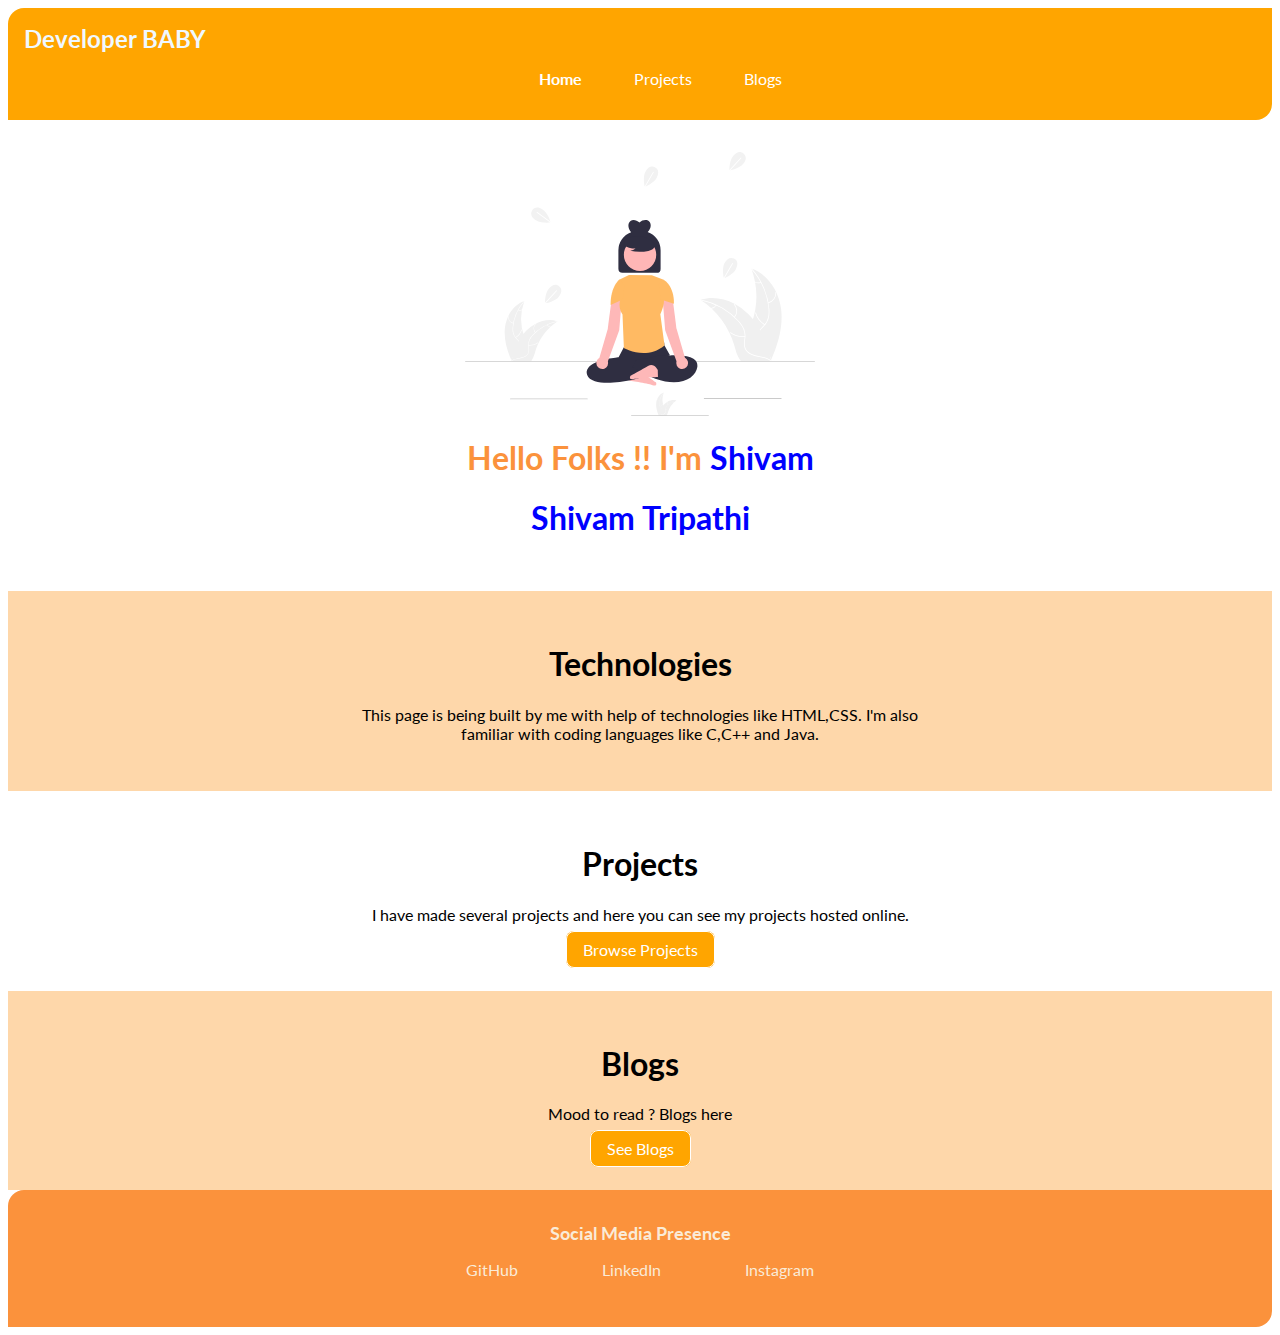
<file: index.html>
<!DOCTYPE html>
<html lang="en">

<head>
    <meta charset="UTF-8">
    <meta http-equiv="X-UA-Compatible" content="IE=edge">
    <meta name="viewport" content="width=device-width, initial-scale=1.0">
    <title>Home | Developer</title>
    <link href="styles.css" rel="stylesheet" />
</head>

<body>

    <nav class="navigation container">
        <div class="nav-brand">Developer BABY</div>
        <ul class="nav-pills">
            <li class="list-inline">
                <a class="link1" href="/"><strong>Home</strong> </a>
            </li>

            <li class="list-inline">
                <a class="link1" href="/projects.html">Projects</a>
            </li>

            <li class="list-inline">
                <a class="link1" href="/blogs.html">Blogs</a>
            </li>
        </ul>
    </nav>

    <header class="hero">
        <img class="hero-img" src="/images/undraw_meditation.svg" />
        <h1 class="hero-heading">Hello Folks !! I'm <span class="hero-line">Shivam</span></h1>
        <h1 class="hero-heading"><span class="hero-line">Shivam Tripathi</span></h1>
    </header>

    <section class="section ow">
        <div class="container container-centre">
            <h1>Technologies</h1>
            <p>This page is being built by me with help of technologies like HTML,CSS. I'm also familiar with coding languages like C,C++ and Java.</p>
        </div>
    </section>

    <section class="section">
        <div class="container container-centre">
            <h1>Projects</h1>
            <p>I have made several projects and here you can see my projects hosted online.</p>
            <a class="link" href="/projects.html">Browse Projects</a>
        </div>
    </section>

    <section class="section ow">
        <div class="container container-centre">
            <h1>Blogs</h1>
            <p>Mood to read ? Blogs here</p>
            <a class="link" href="/blogs.html">See Blogs</a>
        </div>
    </section>


    <footer class="footer">
        <div class="footer-header">Social Media Presence</div>
        <ul class="list-non-bullet">
            <li class="list-inline">
                <a class="link2" href="https://github.com/ShivamT16" target="_blank">GitHub</a>
            </li>
            <li class="list-inline">
                <a class="link2" href="https://www.linkedin.com/in/shivam-tripathi16" target="_blank">LinkedIn</a>
            </li>
            <li class="list-inline">
                <a class="link2" href="https://www.instagram.com/_shivam.tripathi/" target="_blank">Instagram</a>
            </li>
        </ul>
    </footer>













</body>

</html>
</file>
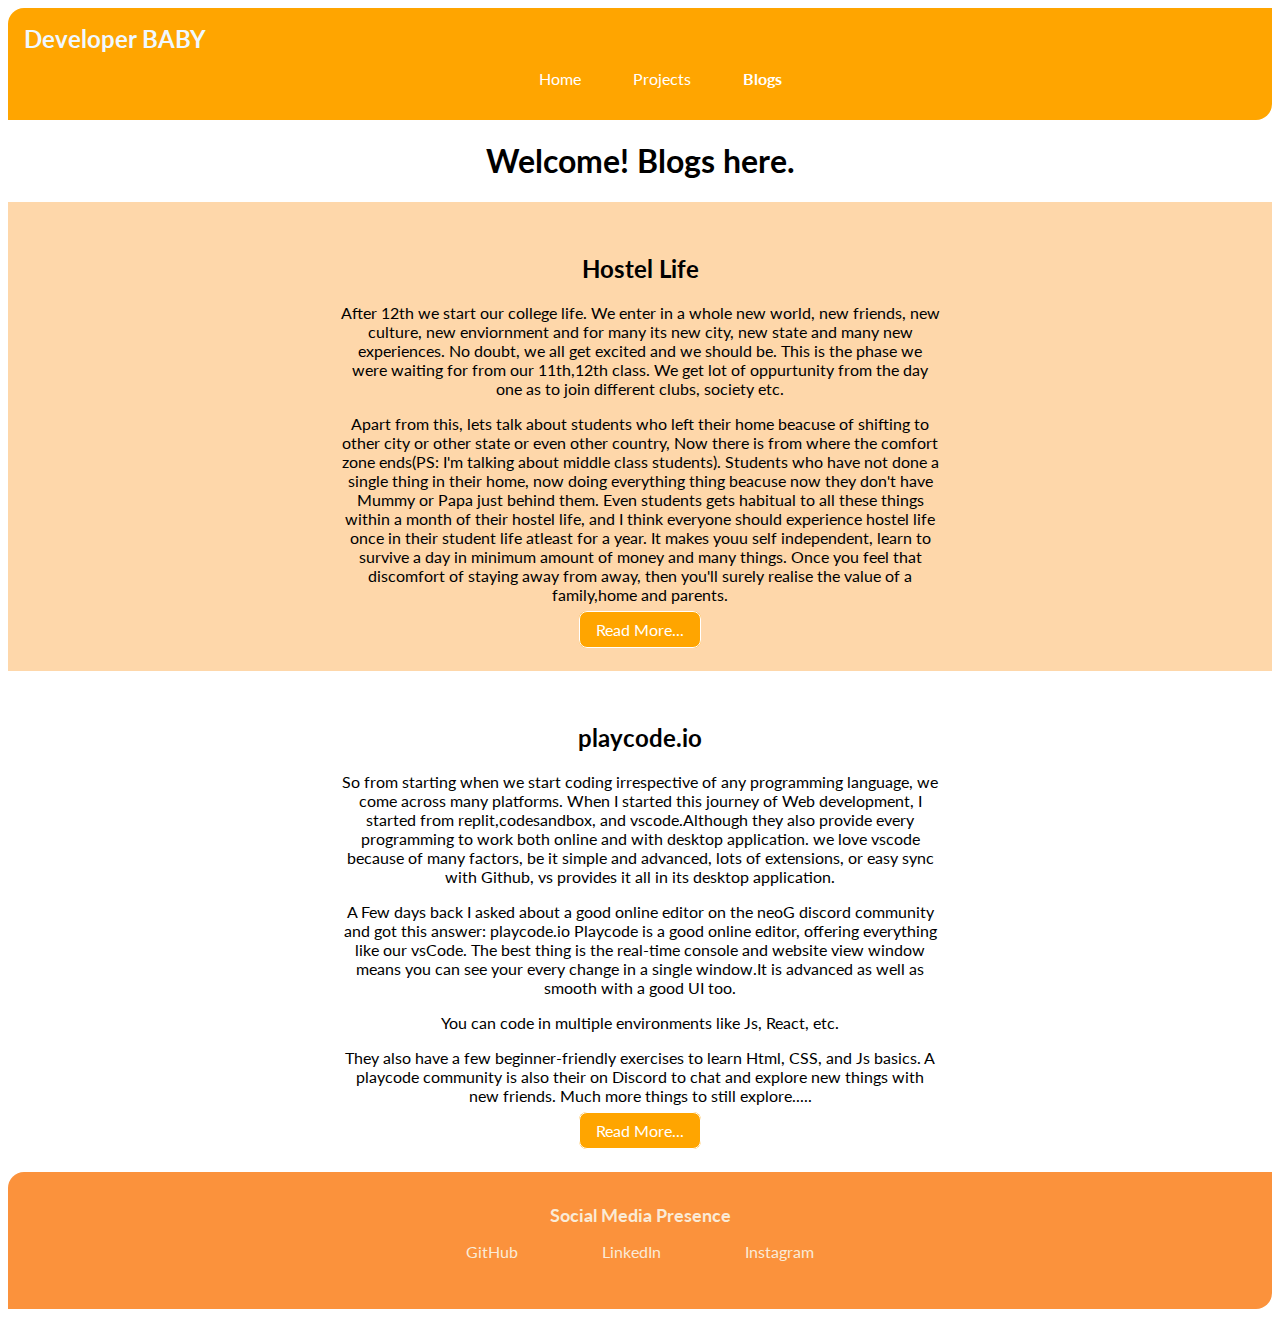
<file: blogs.html>
<!DOCTYPE html>
<html lang="en">

<head>
    <meta charset="UTF-8">
    <meta http-equiv="X-UA-Compatible" content="IE=edge">
    <meta name="viewport" content="width=device-width, initial-scale=1.0">
    <title>Blogs</title>
    <link href="styles.css" rel="stylesheet" />
</head>

<body>

    <nav class="navigation container">
        <div class="nav-brand">Developer BABY</div>
        <ul class="nav-pills">
            <li class="list-inline">
                <a class="link1" href="/">Home</a>
            </li>

            <li class="list-inline">
                <a class="link1" href="/projects.html">Projects</a>
            </li>

            <li class="list-inline">
                <a class="link1" href="/blogs.html"><strong>Blogs</strong></a>
            </li>
        </ul>
    </nav>
    <h1>Welcome! Blogs here.</h1>

    <section class="section ow">
        <div class="container container-centre">
            <h2>Hostel Life</h2>
            <p>After 12th we start our college life. We enter in a whole new world, new friends, new culture, new enviornment and for many its new city, new state and many new experiences. No doubt, we all get excited and we should be. This is the phase
                we were waiting for from our 11th,12th class. We get lot of oppurtunity from the day one as to join different clubs, society etc.</p>
            <p>Apart from this, lets talk about students who left their home beacuse of shifting to other city or other state or even other country, Now there is from where the comfort zone ends(PS: I'm talking about middle class students). Students who
                have not done a single thing in their home, now doing everything thing beacuse now they don't have Mummy or Papa just behind them. Even students gets habitual to all these things within a month of their hostel life, and I think everyone
                should experience hostel life once in their student life atleast for a year. It makes youu self independent, learn to survive a day in minimum amount of money and many things. Once you feel that discomfort of staying away from away, then
                you'll surely realise the value of a family,home and parents.
            </p>
            <a class="link" href="/blogs.html" target="_blank">Read More...</a>
        </div>
    </section>

    <section class="section">
        <div class="container container-centre">
            <h2>playcode.io</h2>
            <p>So from starting when we start coding irrespective of any programming language, we come across many platforms. When I started this journey of Web development, I started from replit,codesandbox, and vscode.Although they also provide every programming
                to work both online and with desktop application. we love vscode because of many factors, be it simple and advanced, lots of extensions, or easy sync with Github, vs provides it all in its desktop application.</p>
            <p>A Few days back I asked about a good online editor on the neoG discord community and got this answer: playcode.io Playcode is a good online editor, offering everything like our vsCode. The best thing is the real-time console and website view
                window means you can see your every change in a single window.It is advanced as well as smooth with a good UI too.</p>
            <p>You can code in multiple environments like Js, React, etc.</p>
            <p>They also have a few beginner-friendly exercises to learn Html, CSS, and Js basics. A playcode community is also their on Discord to chat and explore new things with new friends. Much more things to still explore.....</p>
            <a class="link" href="/blogs.html" target="_blank">Read More...</a>
        </div>
    </section>



    <footer class="footer">
        <div class="footer-header">Social Media Presence</div>
        <ul class="list-non-bullet">
            <li class="list-inline">
                <a class="link2" href="https://github.com/ShivamT16" target="_blank">GitHub</a>
            </li>
            <li class="list-inline">
                <a class="link2" href="https://www.linkedin.com/in/shivam-tripathi16" target="_blank">LinkedIn</a>
            </li>
            <li class="list-inline">
                <a class="link2" href="https://www.instagram.com/_shivam.tripathi/" target="_blank">Instagram</a>
            </li>
        </ul>
    </footer>


</body>

</html>
</file>
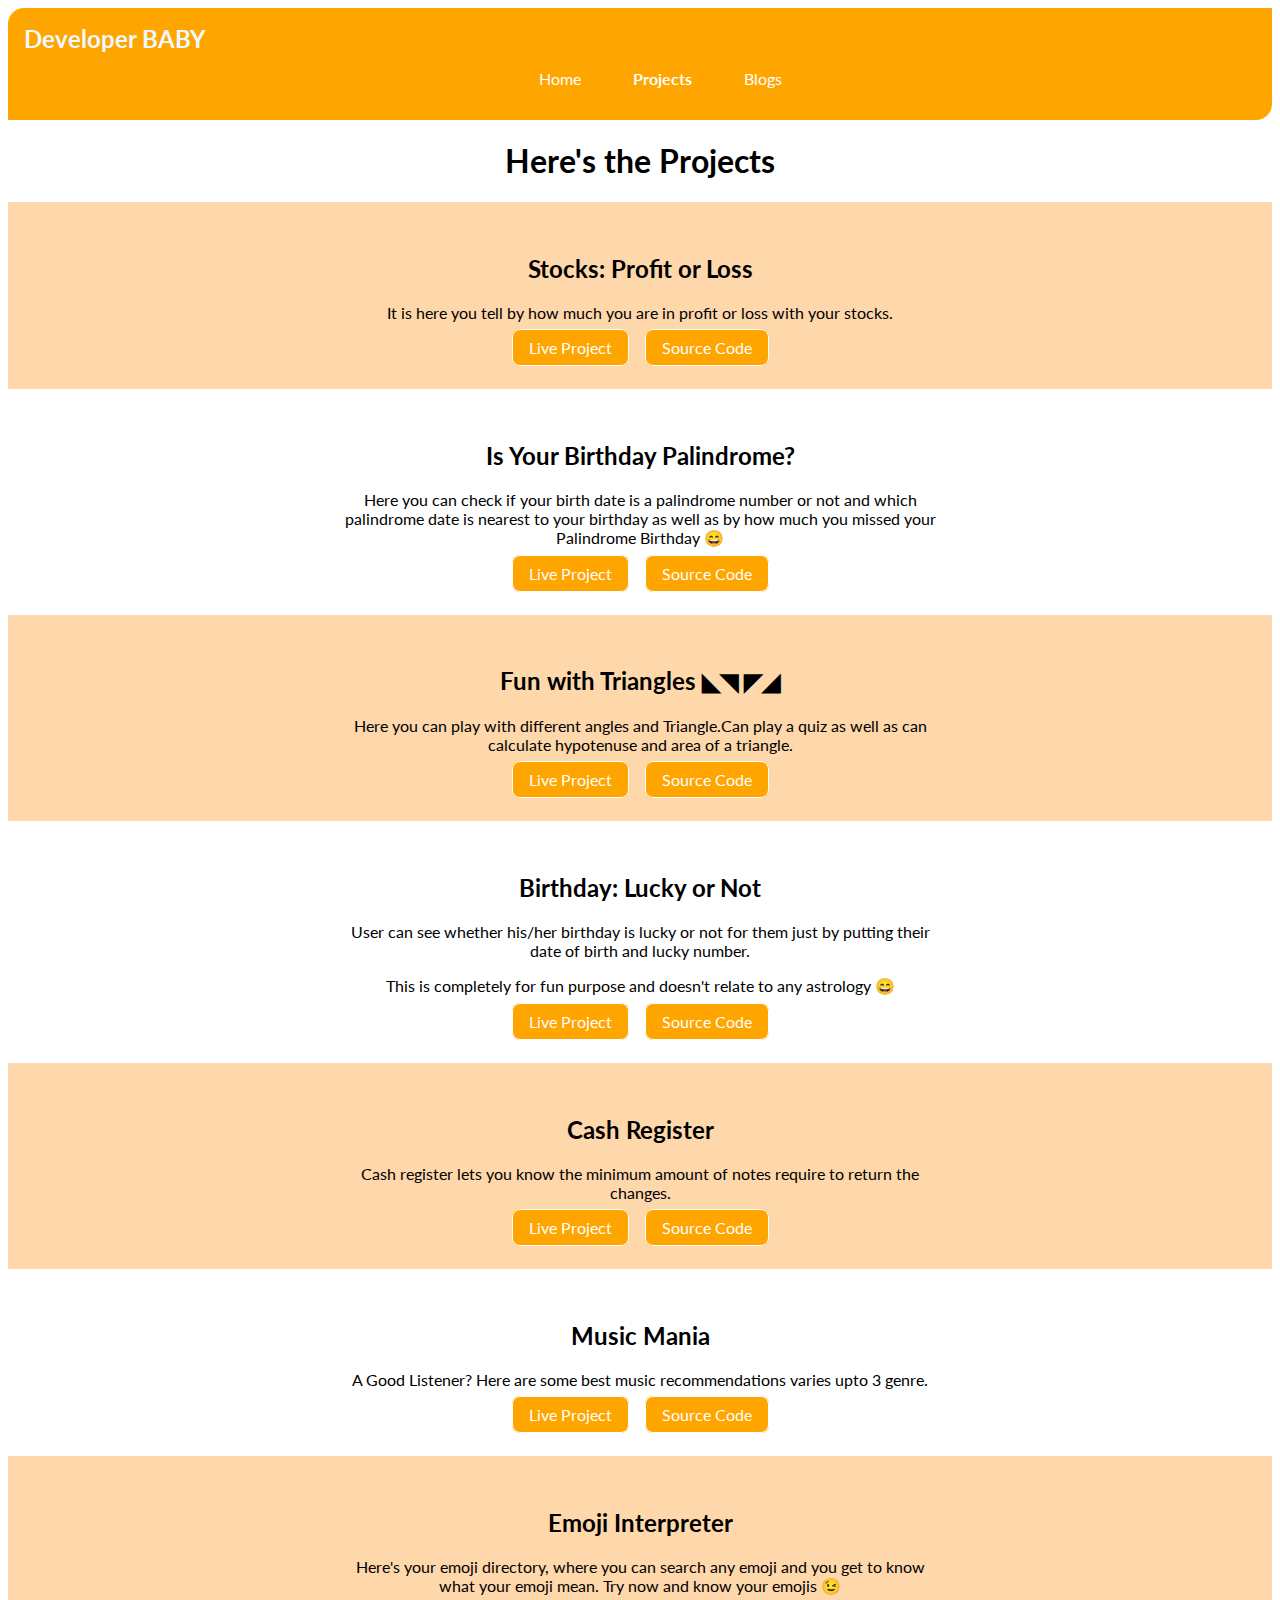
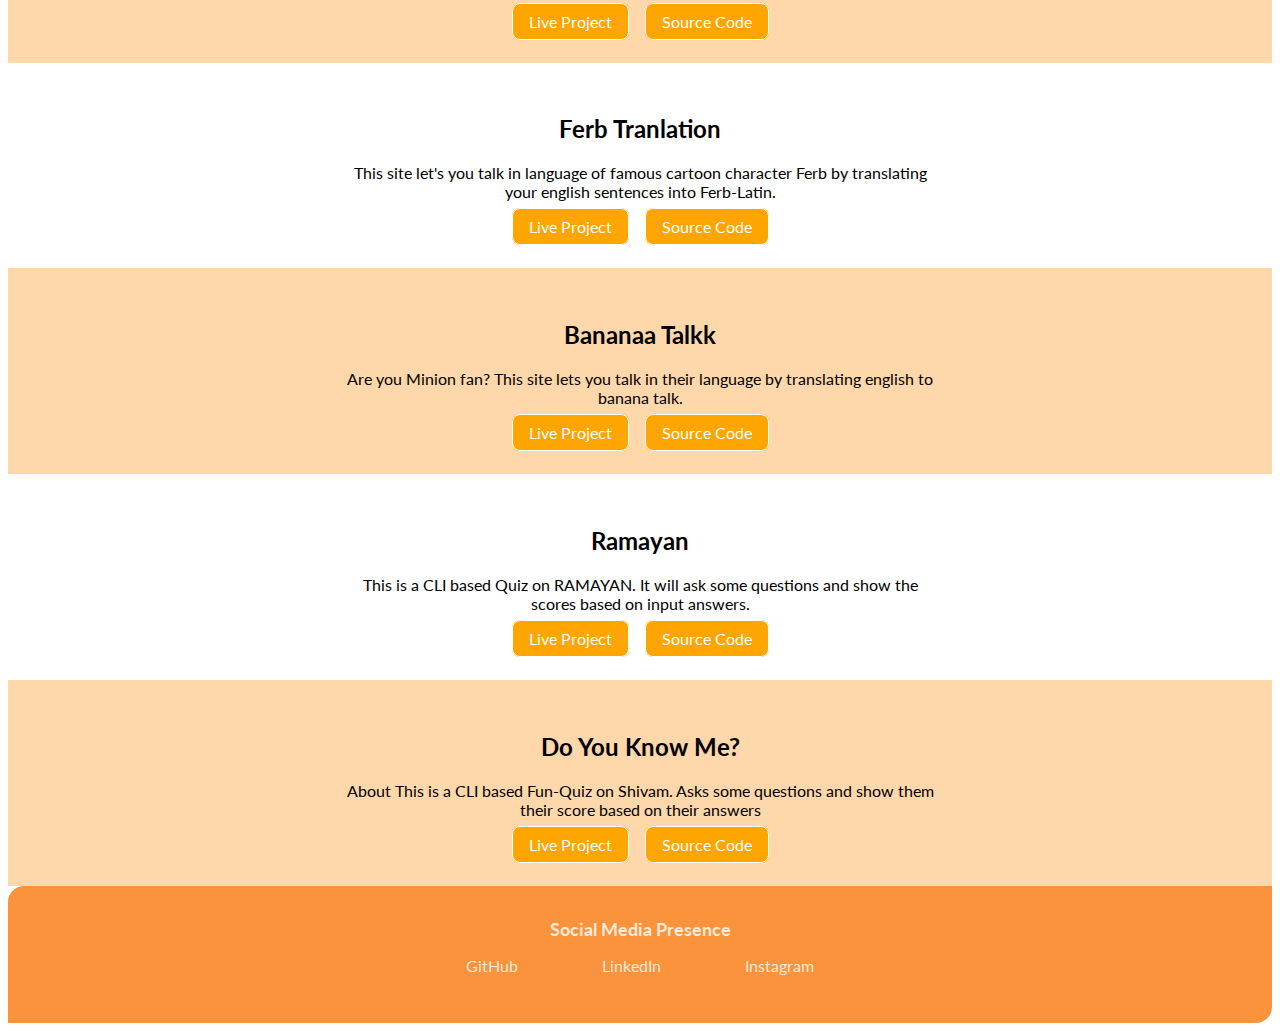
<file: projects.html>
<!DOCTYPE html>
<html lang="en">

<head>
    <meta charset="UTF-8">
    <meta http-equiv="X-UA-Compatible" content="IE=edge">
    <meta name="viewport" content="width=device-width, initial-scale=1.0">
    <title>Projects</title>
    <link href="styles.css" rel="stylesheet" />
</head>

<body>

    <nav class="navigation container">
        <div class="nav-brand">Developer BABY</div>
        <ul class="nav-pills">
            <li class="list-inline">
                <a class="link1" href="/">Home</a>
            </li>

            <li class="list-inline">
                <a class="link1" href="/projects.html"><strong>Projects</strong></a>
            </li>

            <li class="list-inline">
                <a class="link1" href="/blogs.html">Blogs</a>
            </li>
        </ul>
    </nav>
    <h1>Here's the Projects</h1>


    <section class="section ow">
        <div class="container container-centre">
            <h2>Stocks: Profit or Loss</h2>
            <p>It is here you tell by how much you are in profit or loss with your stocks.</p>
            <a class="link" href="https://stonks-pandl.netlify.app/" target="_blank">Live Project</a><a class="link" href="https://github.com/ShivamT16/mark14-profit-or-loss" target="_blank">Source Code</a>
        </div>
    </section>

    <section class="section">
        <div class="container container-centre">
            <h2>Is Your Birthday Palindrome?</h2>
            <p>Here you can check if your birth date is a palindrome number or not and which palindrome date is nearest to your birthday as well as by how much you missed your Palindrome Birthday 😄 </p>
            <a class="link" href="https://isbdaypalindromeon.netlify.app/" target="_blank">Live Project</a><a class="link" href="https://github.com/ShivamT16/mark13-is-birthday-palindrome" target="_blank">Source Code</a>
        </div>
    </section>

    <section class="section ow">
        <div class="container container-centre">
            <h2>Fun with Triangles ◣◥ ◤◢</h2>
            <p>Here you can play with different angles and Triangle.Can play a quiz as well as can calculate hypotenuse and area of a triangle.</p>
            <a class="link" href="https://fwtriangles.netlify.app/" target="_blank">Live Project</a><a class="link" href="https://github.com/ShivamT16/fun-with-triangles" target="_blank">Source Code</a>
        </div>
    </section>

    <section class="section">
        <div class="container container-centre">
            <h2>Birthday: Lucky or Not</h2>
            <p>User can see whether his/her birthday is lucky or not for them just by putting their date of birth and lucky number.</p>
            <p>This is completely for fun purpose and doesn't relate to any astrology 😄</p>
            <a class="link" href="https://bday-lon.netlify.app/" target="_blank">Live Project</a><a class="link" href="https://github.com/ShivamT16/mark11-birthday-lucky-or-not" target="_blank">Source Code</a>
        </div>
    </section>

    <section class="section ow">
        <div class="container container-centre">
            <h2>Cash Register</h2>
            <p>Cash register lets you know the minimum amount of notes require to return the changes. </p>
            <a class="link" href="https://cash-copy.netlify.app/" target="_blank">Live Project</a><a class="link" href="https://github.com/ShivamT16/cash-register-manager" target="_blank">Source Code</a>
        </div>
    </section>

    <section class="section">
        <div class="container container-centre">
            <h2>Music Mania</h2>
            <p>A Good Listener? Here are some best music recommendations varies upto 3 genre. </p>
            <a class="link" href="https://6u2dli.csb.app/" target="_blank">Live Project</a><a class="link" href="https://github.com/ShivamT16/mark9-music-mania" target="_blank">Source Code</a>
        </div>
    </section>

    <section class="section ow">
        <div class="container container-centre">
            <h2>Emoji Interpreter</h2>
            <p>Here's your emoji directory, where you can search any emoji and you get to know what your emoji mean. Try now and know your emojis 😉 </p>
            <a class="link" href="https://i8kx66-3000.preview.csb.app/" target="_blank">Live Project</a><a class="link" href="https://github.com/ShivamT16/emoji-interpreter" target="_blank">Source Code</a>
        </div>
    </section>

    <section class="section">
        <div class="container container-centre">
            <h2>Ferb Tranlation</h2>
            <p>This site let's you talk in language of famous cartoon character Ferb by translating your english sentences into Ferb-Latin.</p>
            <a class="link" href="https://phineas-ferb.netlify.app/" target="_blank">Live Project</a><a class="link" href="https://github.com/ShivamT16/ferb-translation" target="_blank">Source Code</a>
        </div>
    </section>

    <section class="section ow">
        <div class="container container-centre">
            <h2>Bananaa Talkk</h2>
            <p>Are you Minion fan? This site lets you talk in their language by translating english to banana talk.</p>
            <a class="link" href="https://talk-banaanaaa.netlify.app/" target="_blank">Live Project</a><a class="link" href="https://github.com/ShivamT16/neogcamp-banana-talk" target="_blank">Source Code</a>
        </div>
    </section>

    <section class="section">
        <div class="container container-centre">
            <h2>Ramayan</h2>
            <p>This is a CLI based Quiz on RAMAYAN. It will ask some questions and show the scores based on input answers. </p>
            <a class="link" href="https://replit.com/@ShivamTripath13/mark2-CLI?embed=1&output=1" target="_blank">Live Project</a><a class="link" href="https://github.com/ShivamT16/mark2-CLI" target="_blank">Source Code</a>
        </div>
    </section>

    <section class="section ow">
        <div class="container container-centre">
            <h2>Do You Know Me? </h2>
            <p>About This is a CLI based Fun-Quiz on Shivam. Asks some questions and show them their score based on their answers</p>
            <a class="link" href="https://replit.com/@ShivamTripath13/mark1-CLI?embed=1&output=1" target="_blank">Live Project</a><a class="link" href="https://github.com/ShivamT16/mark1-CLI" target="_blank">Source Code</a>
        </div>
    </section>








    <footer class="footer">
        <div class="footer-header">Social Media Presence</div>
        <ul class="list-non-bullet">
            <li class="list-inline">
                <a class="link2" href="https://github.com/ShivamT16" target="_blank">GitHub</a>
            </li>
            <li class="list-inline">
                <a class="link2" href="https://www.linkedin.com/in/shivam-tripathi16" target="_blank">LinkedIn</a>
            </li>
            <li class="list-inline">
                <a class="link2" href="https://www.instagram.com/_shivam.tripathi/" target="_blank">Instagram</a>
            </li>
        </ul>
    </footer>


</body>

</html>
</file>
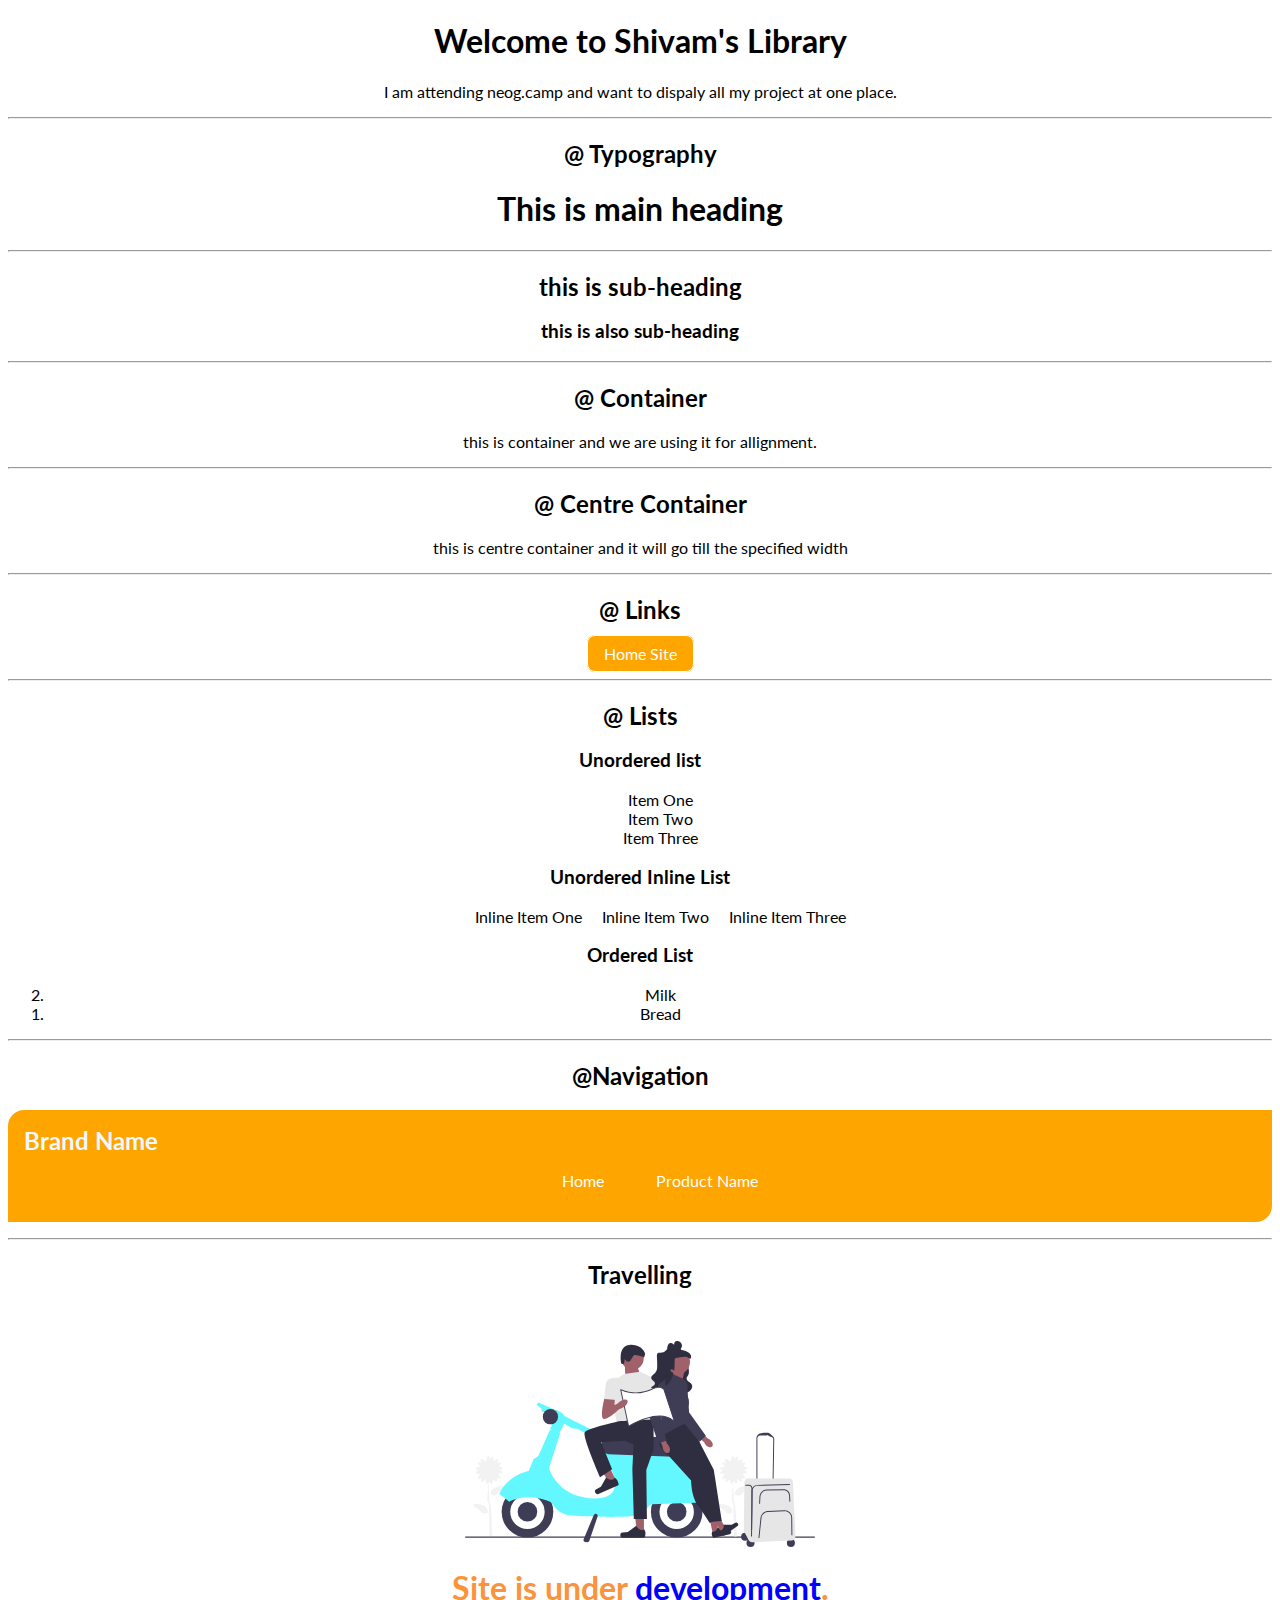
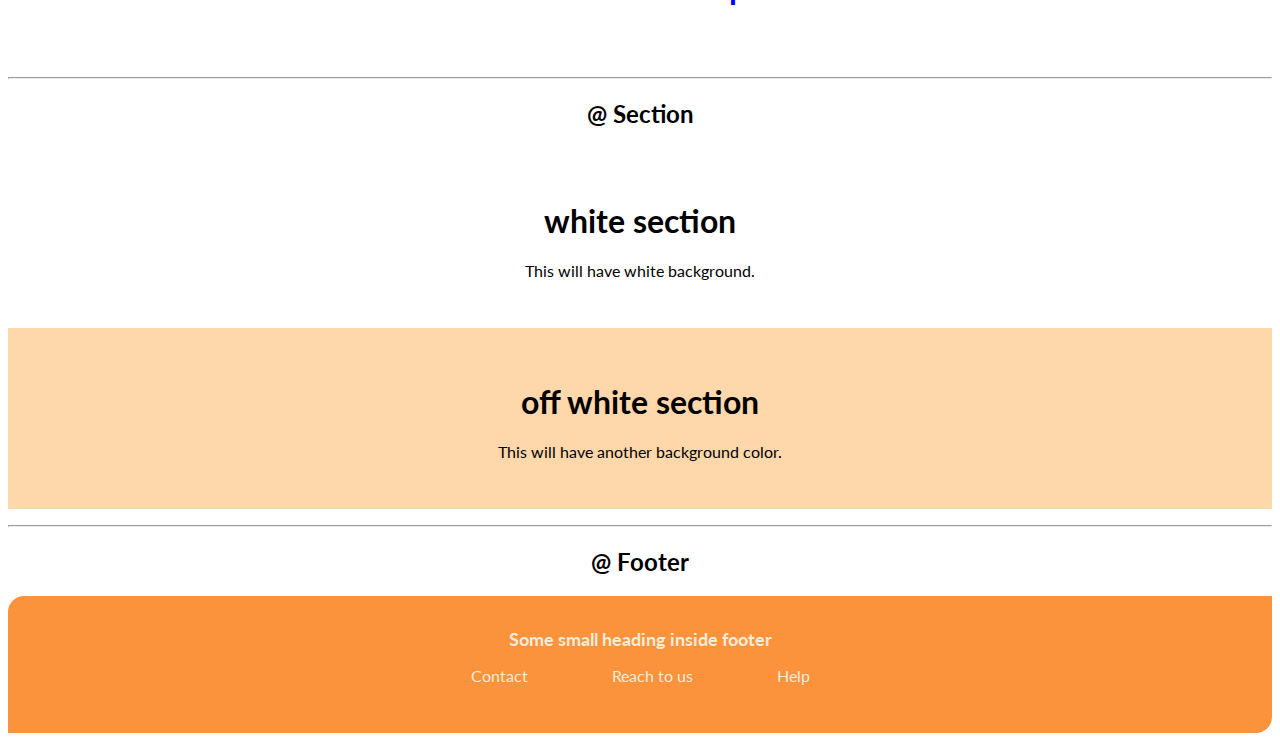
<file: Lib/components.html>
<!DOCTYPE html>
<html lang="en">
<head>
    <meta charset="UTF-8">
    <meta http-equiv="X-UA-Compatible" content="IE=edge">
    <meta name="viewport" content="width=device-width, initial-scale=1.0">
    <title>Component Library</title>
</head>
<link href="/styles.css" rel="stylesheet"/>
<body>
  <h1>Welcome to Shivam's Library</h1>
  <p>I am attending neog.camp and want to dispaly all my project at one place.</p>
  <hr>
  <h2>@ Typography</h2>
  <h1>This is main heading</h1>
  <hr>
  <h2>this is sub-heading</h2>
  <h3>this is also sub-heading</h3>
  <hr>
  <h2>@ Container</h2>
  <div class="container">this is container and we are using it for allignment.</div>
  <hr>
  <h2>@ Centre Container</h2>
  <div class="container container-centre">this is centre container and it will go till the specified width</div>
  <hr>
  <h2>@ Links</h2>
<a class="link" href="www.google.com">Home Site</a>
<hr>
<h2>@ Lists</h2>
<h3>Unordered list</h3>
<ul class="list-non-bullet">
    <li>Item One</li>
    <li>Item Two</li>
    <li>Item Three</li>
</ul>
<h3>Unordered Inline List</h3>
<ul class="list-non-bullet">
    <li class="list-inline">Inline Item One</li>
    <li class="list-inline">Inline Item Two</li>
    <li class="list-inline">Inline Item Three</li>
</ul>
<h3>Ordered List</h3>
<ol reversed>
    <li>Milk</li>
    <li>Bread</li>
</ol>
<hr>
<h2>@Navigation</h2>
<nav class="navigation container">
<div class="nav-brand">Brand Name</div>
<ul class="nav-pills">
     <li class="list-inline">
        <a class="link1" href="/">Home</a>
     </li>
     
     <li class="list-inline">
        <a class="link1" href="/">Product Name</a>
     </li>
</ul>
</nav>
<hr>
<h2>Travelling</h2>
<header class="hero">
  <img class="hero-img" src="/images/undraw_traveling_2vx4.svg" />
 <h1 class="hero-heading">Site is under <span class="hero-line">development</span>.</h1>
</header>
<hr>
<h2>@ Section</h2>
<section class="section">
    <div class="container container-centre">
<h1>white section</h1>
<p>This will have white background.</p>
</div>
</section>
<section class="section ow">
    <div class="container container-centre">
<h1>off white section</h1>
<p>This will have another background color.</p>
</div>
</section>
<hr>
<h2>@ Footer</h2>
<footer class="footer">
    <div class="footer-header">Some small heading inside footer</div>
<ul class="list-non-bullet">
    <li class="list-inline">
        <a class="link2" href="/">Contact</a>    
    </li>
    <li class="list-inline">
        <a class="link2" href="/">Reach to us</a> 
    </li>
    <li class="list-inline">
        <a class="link2" href="/">Help</a> 
    </li>
</ul>
</footer>

</body>
</html>
</file>
<file: styles.css>
@import url('https://fonts.googleapis.com/css2?family=Lato&display=swap');
body {
    font-family: 'Lato', sans-serif;
    text-align: center;
}

:root {
    --primary-color: orange;
    --light-orange: #fb923c;
    --off-white: #fed7aa;
}

.container {
    padding: 0rem 1rem;
}

.container-centre {
    max-width: 600px;
    margin: auto
}

hr {
    margin: 1rem 0rem;
}

.link {
    text-decoration: none;
    padding: 0.5rem 1rem;
    background-color: orange;
    border-radius: 0.5rem;
    color: white;
    border: 1px solid;
    margin: 0.5rem;
}

.list-non-bullet {
    list-style: none;
}

.list-inline {
    display: inline;
    padding: 0rem 0.5rem;
}

.navigation {
    background-color: var(--primary-color);
    color: aliceblue;
    padding: 1rem;
    border-top-left-radius: 1rem;
    border-bottom-right-radius: 1rem;
}

.navigation .nav-brand {
    font-weight: bold;
    font-size: 1.5rem;
    text-align: left;
}

.navigation .nav-pills {
    text-align: center;
}

.navigation .link1 {
    color: white;
    text-decoration: none;
    padding: 0rem 1rem;
}

.hero {
    padding: 2rem;
    text-align: center;
}

.hero .hero-img {
    max-width: 350px;
    display: block;
    margin: auto;
}

.hero .hero-heading {
    color: var(--light-orange)
}

.hero .hero-heading .hero-line {
    color: blue;
}

.section {
    padding: 2rem;
}

.section h1 {
    text-align: center;
}

.ow {
    background-color: var(--off-white);
}

.link2 {
    text-decoration: none;
    color: antiquewhite;
    padding: 0rem 2rem;
}

.footer {
    background-color: var(--light-orange);
    padding: 2rem 1rem;
    text-align: center;
    color: antiquewhite;
    border-top-left-radius: 1rem;
    border-bottom-right-radius: 1rem;
}

.footer .footer-header {
    font-weight: bold;
    font-size: large;
}

.footer ul {
    padding-inline-start: 0px;
}
</file>
